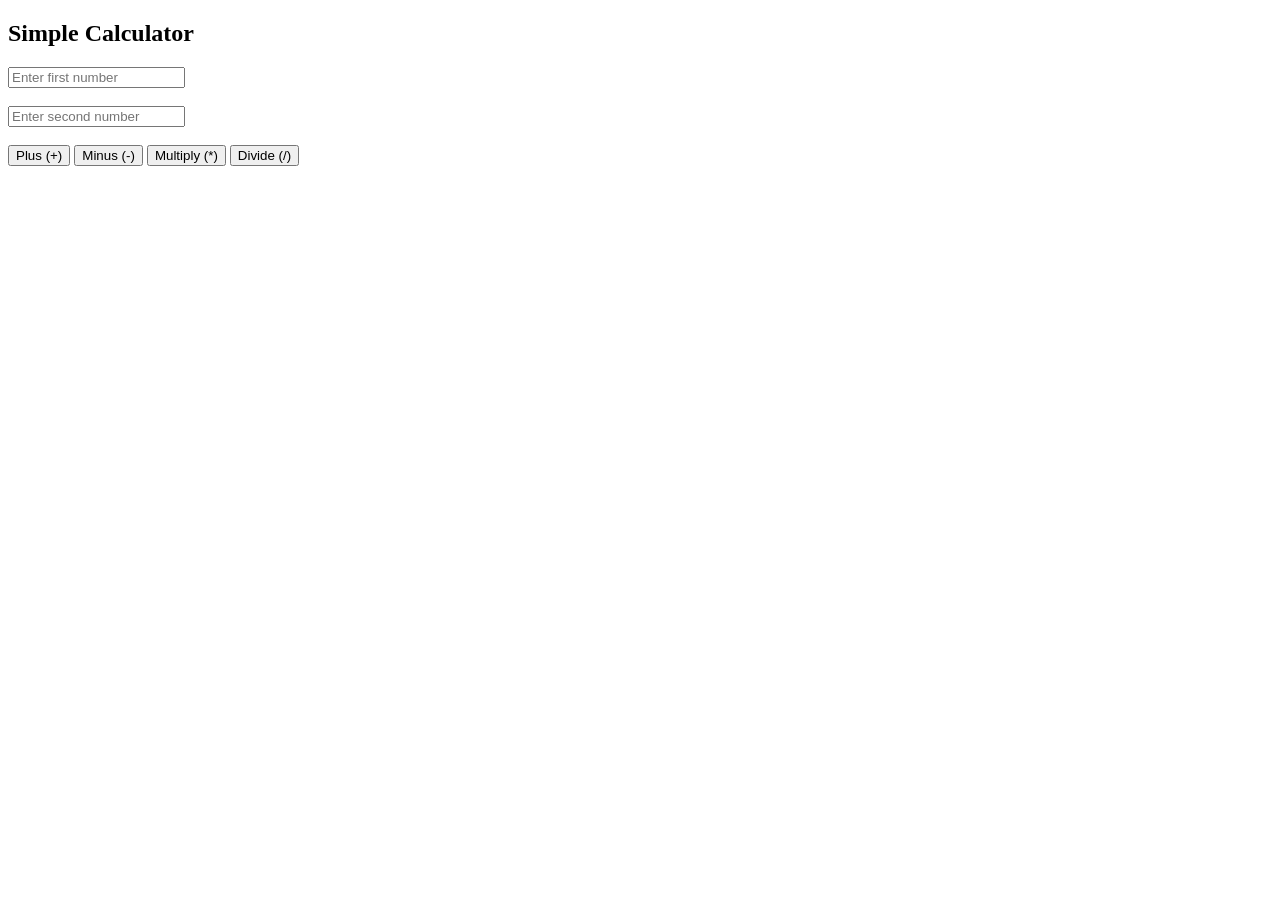
<file: calculator/index.html>
<!DOCTYPE html>
<html>
<head>
    <title>Calculator</title>
</head>
<body>

    <h2>Simple Calculator</h2>

    <input type="number" id="num1" placeholder="Enter first number">
    <br><br>

    <input type="number" id="num2" placeholder="Enter second number">
    <br><br>

    <button onclick="calculate('+')">Plus (+)</button>
    <button onclick="calculate('-')">Minus (-)</button>
    <button onclick="calculate('*')">Multiply (*)</button>
    <button onclintick="calculate('/')">Divide (/)</button>

    <h2 id="result"></h2>

    <script src="script.js"></script>

</body>
</html>
</file>
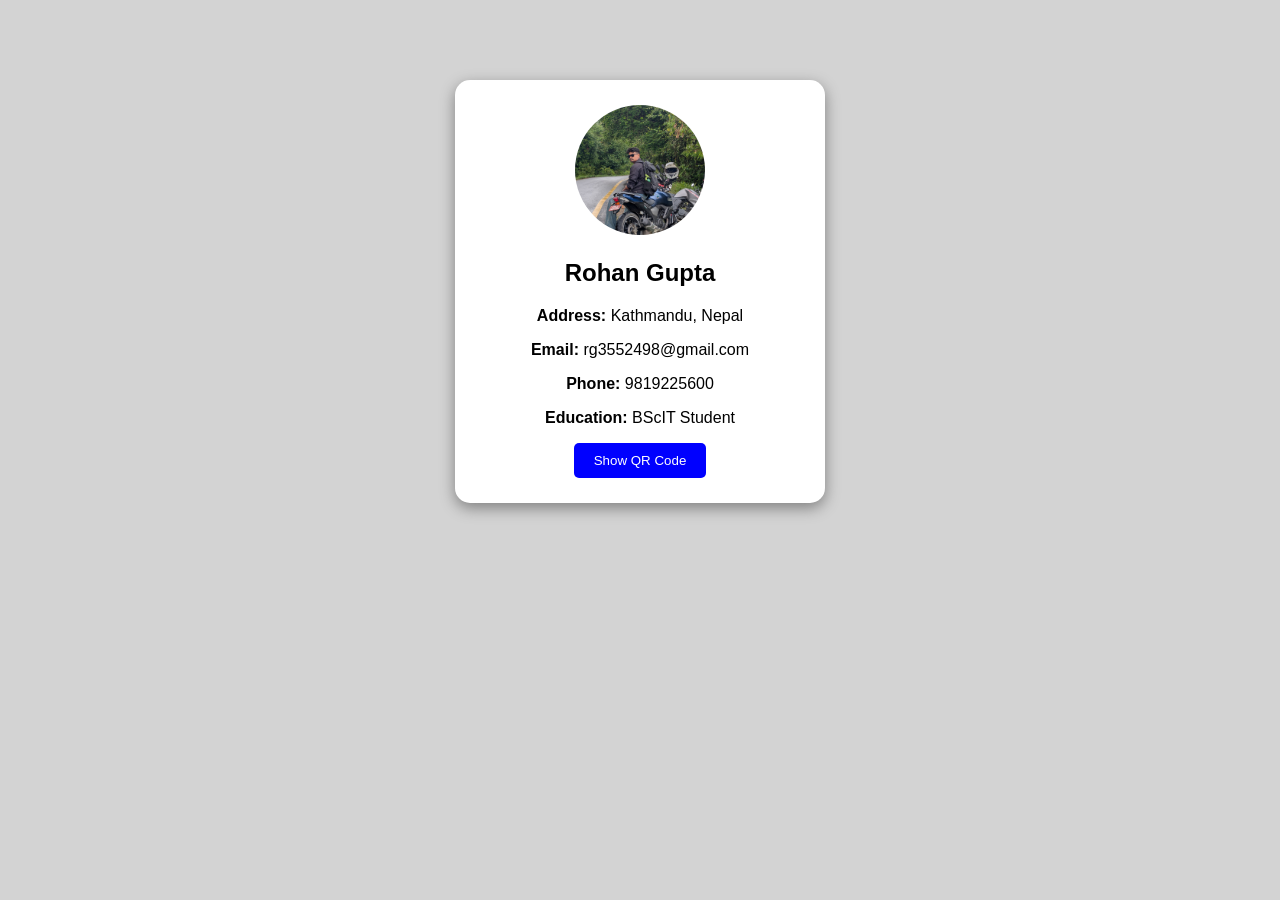
<file: QR/index.html>
<!DOCTYPE html>
<html>

<head>

    <title>My Profile Card</title>

    
    <link rel="stylesheet" href="style.css">

   
    <script src="https://code.jquery.com/jquery-3.7.1.min.js"></script>

</head>

<body>

    

    <div class="profile-card">

        
        <img src="viber_image_2026-09-13_08-07-29-754.jpg" class="profile-img">

        
        <h2>Rohan Gupta</h2>

       
        <p><b>Address:</b> Kathmandu, Nepal</p>

        <p><b>Email:</b> rg3552498@gmail.com</p>

        <p><b>Phone:</b> 9819225600</p>

        <p><b>Education:</b> BScIT Student</p>

    
        <button id="qrBtn">Show QR Code</button>

    </div>


    

    <div id="popup">

        <div class="popup-box">

            
            <span id="closeBtn">&times;</span>

            <h2>My QR Code</h2>

            <img id="qrImage">

        </div>

    </div>


    
    <script src="script.js"></script>

</body>

</html>
</file>
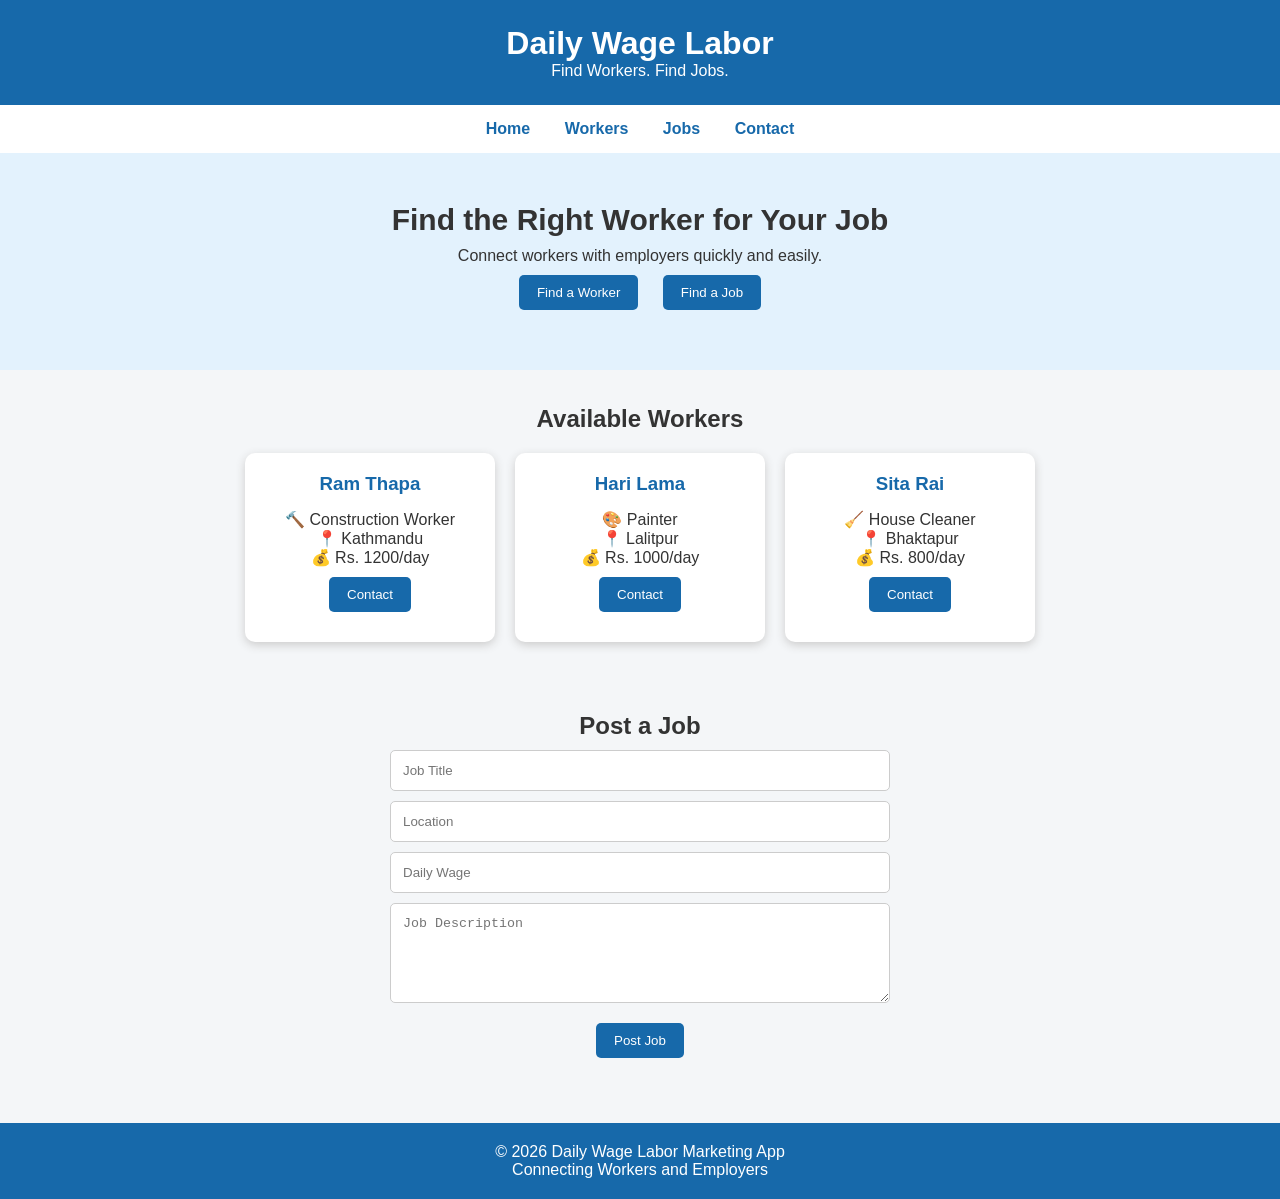
<file: Week 1/index.html>
<!DOCTYPE html>
<html>
<head>
    <title>Daily Wage Labor</title>
    <link rel="stylesheet" href="style.css">
</head>
<body>

<header>
    <h1>Daily Wage Labor</h1>
    <p>Find Workers. Find Jobs.</p>
</header>

<nav>
    <a href="#home">Home</a>
    <a href="#workers">Workers</a>
    <a href="#jobs">Jobs</a>
    <a href="#contact">Contact</a>
</nav>

<section class="hero" id="home">
    <h2>Find the Right Worker for Your Job</h2>
    <p>Connect workers with employers quickly and easily.</p>
    <button>Find a Worker</button>
    <button>Find a Job</button>
</section>

<section id="workers">
    <h2>Available Workers</h2>

    <div class="cards">
        <div class="card">
            <h3>Ram Thapa</h3>
            <p>🔨 Construction Worker</p>
            <p>📍 Kathmandu</p>
            <p>💰 Rs. 1200/day</p>
            <button>Contact</button>
        </div>

        <div class="card">
            <h3>Hari Lama</h3>
            <p>🎨 Painter</p>
            <p>📍 Lalitpur</p>
            <p>💰 Rs. 1000/day</p>
            <button>Contact</button>
        </div>

        <div class="card">
            <h3>Sita Rai</h3>
            <p>🧹 House Cleaner</p>
            <p>📍 Bhaktapur</p>
            <p>💰 Rs. 800/day</p>
            <button>Contact</button>
        </div>
    </div>
</section>

<section id="jobs" class="job">
    <h2>Post a Job</h2>

    <input type="text" placeholder="Job Title">
    <input type="text" placeholder="Location">
    <input type="text" placeholder="Daily Wage">
    <textarea placeholder="Job Description"></textarea>

    <button>Post Job</button>
</section>

<footer id="contact">
    <p>© 2026 Daily Wage Labor Marketing App</p>
    <p>Connecting Workers and Employers</p>
</footer>

</body>
</html>
</file>
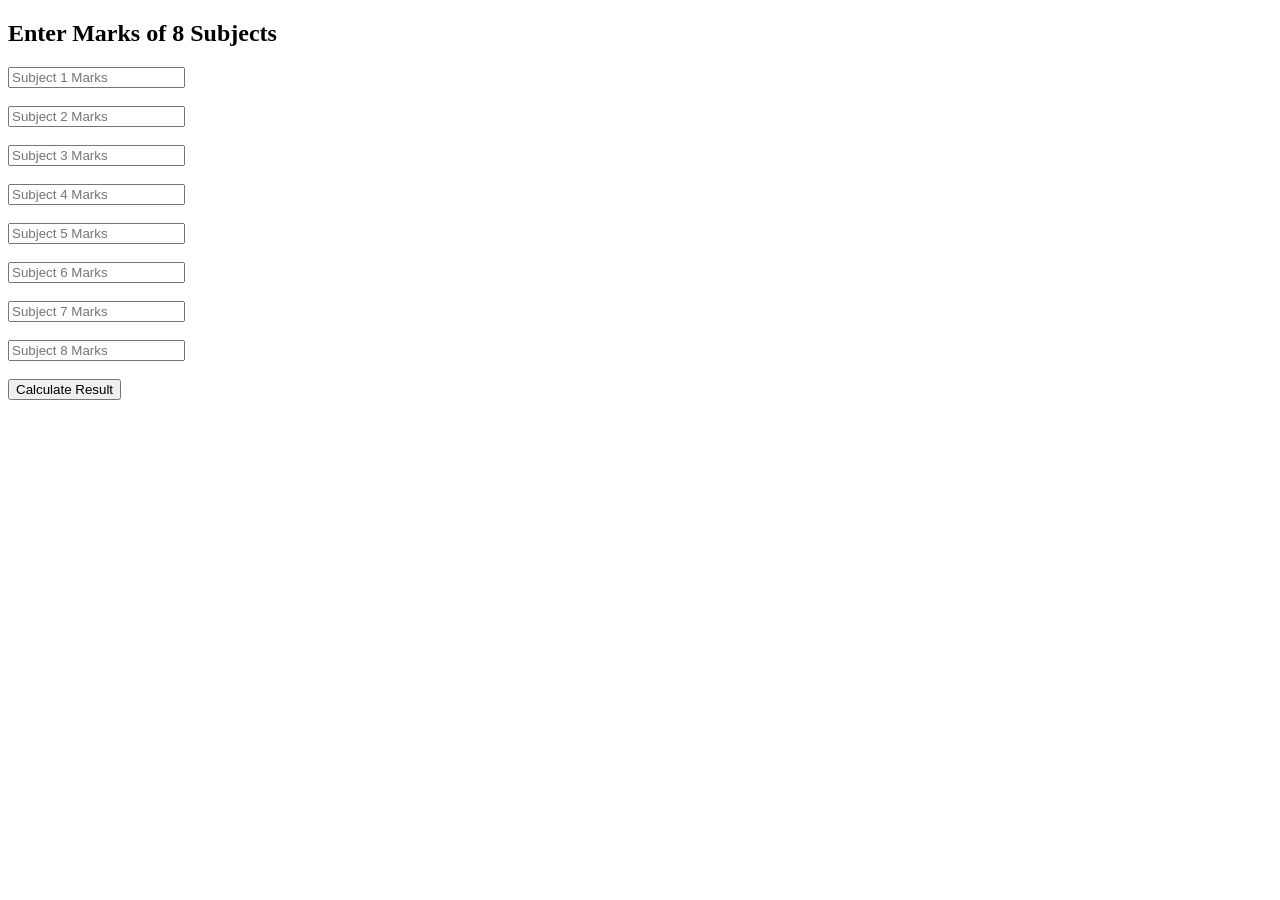
<file: student/marks.html>
<!DOCTYPE html>
<html>
<head>
    <title>Student Result</title>
</head>
<body>

    <h2>Enter Marks of 8 Subjects</h2>

    <input type="number" id="sub1" placeholder="Subject 1 Marks"><br><br>
    <input type="number" id="sub2" placeholder="Subject 2 Marks"><br><br>
    <input type="number" id="sub3" placeholder="Subject 3 Marks"><br><br>
    <input type="number" id="sub4" placeholder="Subject 4 Marks"><br><br>
    <input type="number" id="sub5" placeholder="Subject 5 Marks"><br><br>
    <input type="number" id="sub6" placeholder="Subject 6 Marks"><br><br>
    <input type="number" id="sub7" placeholder="Subject 7 Marks"><br><br>
    <input type="number" id="sub8" placeholder="Subject 8 Marks"><br><br>

    <button onclick="calculateResult()">Calculate Result</button>

    <h3 id="result"></h3>

    <script src="script.js"></script>

</body>
</html>
</file>
<file: QR/style.css>
body {
    font-family: Arial;
    background-color: lightgray;
    text-align: center;
}




.profile-card {
    width: 320px;

    margin: 80px auto;

    padding: 25px;

    background-color: white;

    border-radius: 15px;

    box-shadow: 0px 5px 15px gray;

    transition: 0.5s;
}




.profile-img {
    width: 130px;
    height: 130px;

    border-radius: 50%;

    object-fit: cover;
}




button {
    padding: 10px 20px;

    background-color: blue;

    color: white;

    border: none;

    border-radius: 5px;

    cursor: pointer;
}




#popup {
    display: none;

    position: fixed;

    top: 0;
    left: 0;

    width: 100%;
    height: 100%;

    background-color: rgba(0, 0, 0, 0.6);
}




.popup-box {
    background-color: white;

    width: 300px;

    margin: 150px auto;

    padding: 30px;

    border-radius: 10px;
}




#closeBtn {
    float: right;

    font-size: 30px;

    cursor: pointer;
}
</file>
<file: Week 1/style.css>
* {
    margin: 0;
    padding: 0;
    box-sizing: border-box;
}

body {
    font-family: Arial, sans-serif;
    background: #f4f6f8;
    color: #333;
}

header {
    background: #1769aa;
    color: white;
    text-align: center;
    padding: 25px;
}

nav {
    background: white;
    text-align: center;
    padding: 15px;
}

nav a {
    text-decoration: none;
    color: #1769aa;
    margin: 15px;
    font-weight: bold;
}

.hero {
    text-align: center;
    padding: 50px 20px;
    background: #e3f2fd;
}

.hero h2 {
    font-size: 30px;
    margin-bottom: 10px;
}

button {
    background: #1769aa;
    color: white;
    border: none;
    padding: 10px 18px;
    margin: 10px;
    border-radius: 5px;
    cursor: pointer;
}

button:hover {
    background: #0d47a1;
}

section {
    padding: 35px 20px;
    text-align: center;
}

.cards {
    display: flex;
    justify-content: center;
    gap: 20px;
    flex-wrap: wrap;
    margin-top: 20px;
}

.card {
    background: white;
    width: 250px;
    padding: 20px;
    border-radius: 10px;
    box-shadow: 0 3px 10px #ccc;
}

.card h3 {
    color: #1769aa;
    margin-bottom: 15px;
}

.job input,
.job textarea {
    display: block;
    width: 80%;
    max-width: 500px;
    margin: 10px auto;
    padding: 12px;
    border: 1px solid #ccc;
    border-radius: 5px;
}

.job textarea {
    height: 100px;
}

footer {
    background: #1769aa;
    color: white;
    text-align: center;
    padding: 20px;
    margin-top: 20px;
}
</file>
